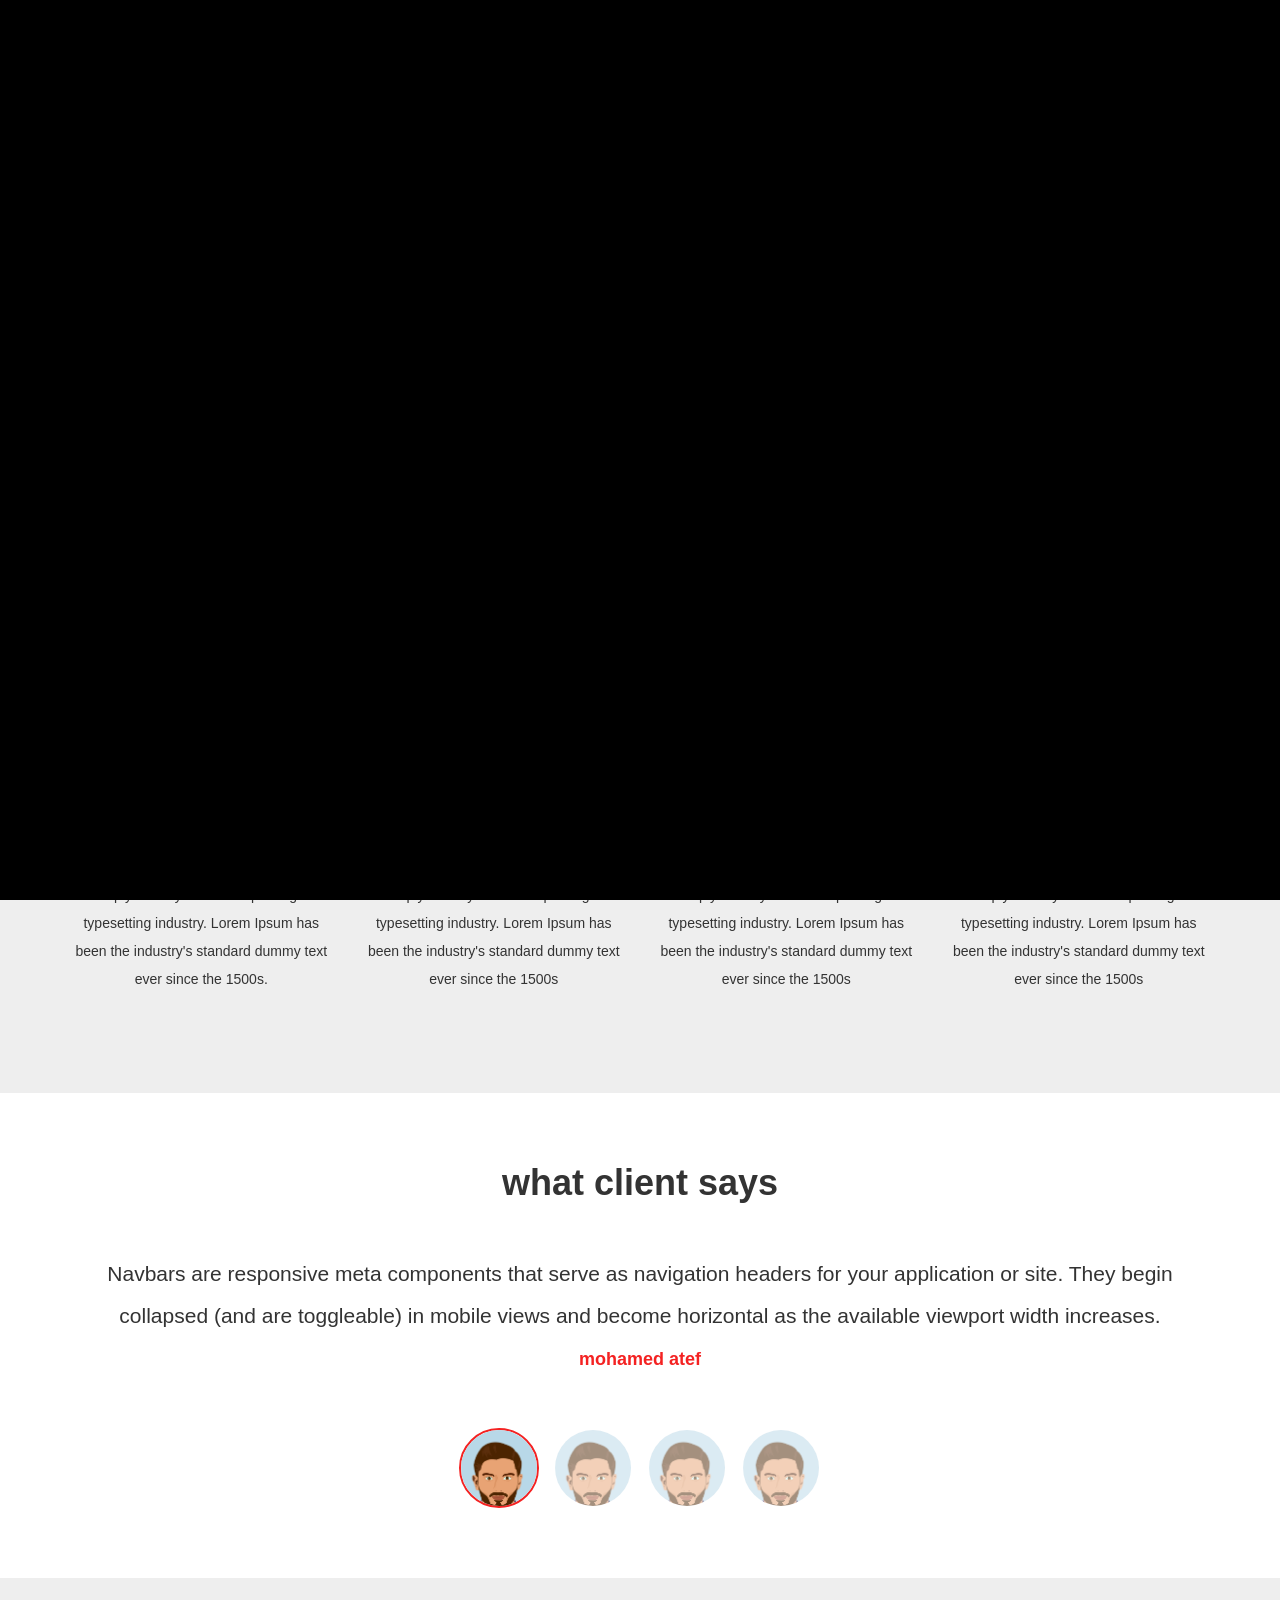
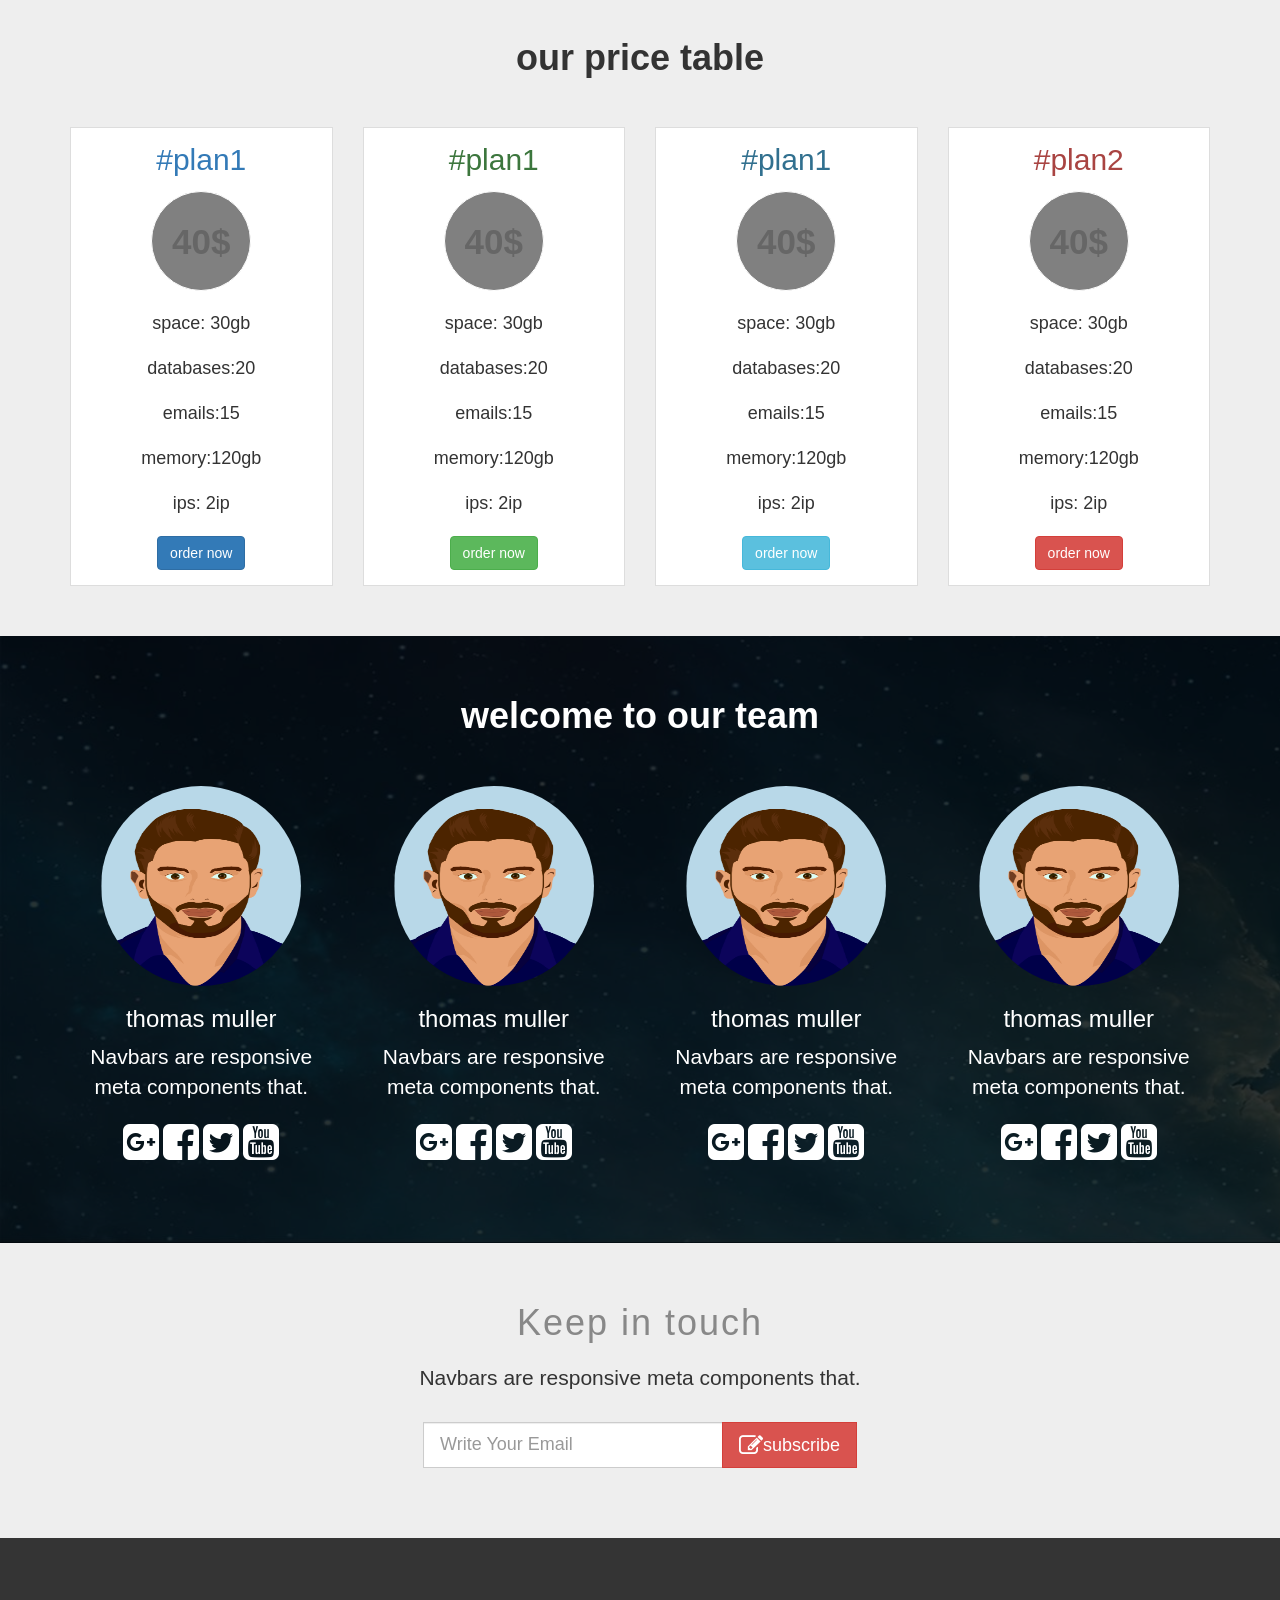
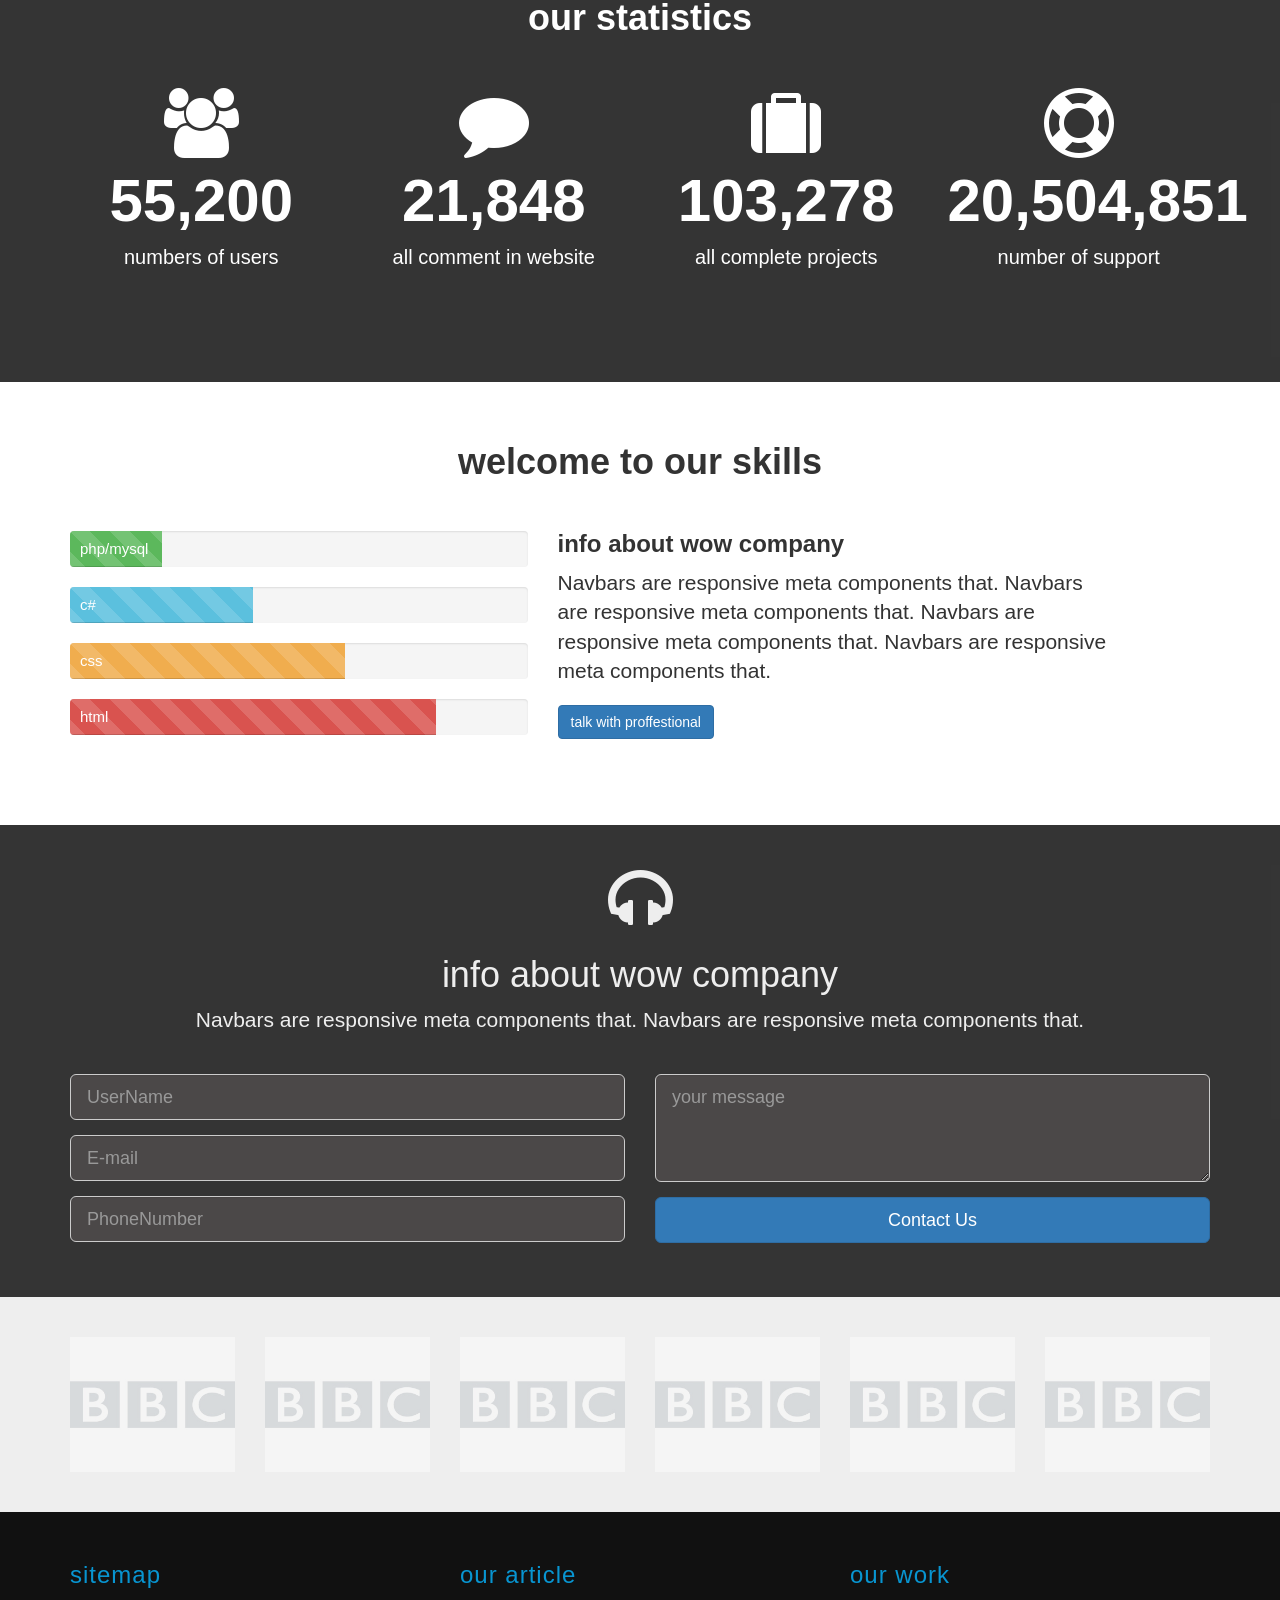
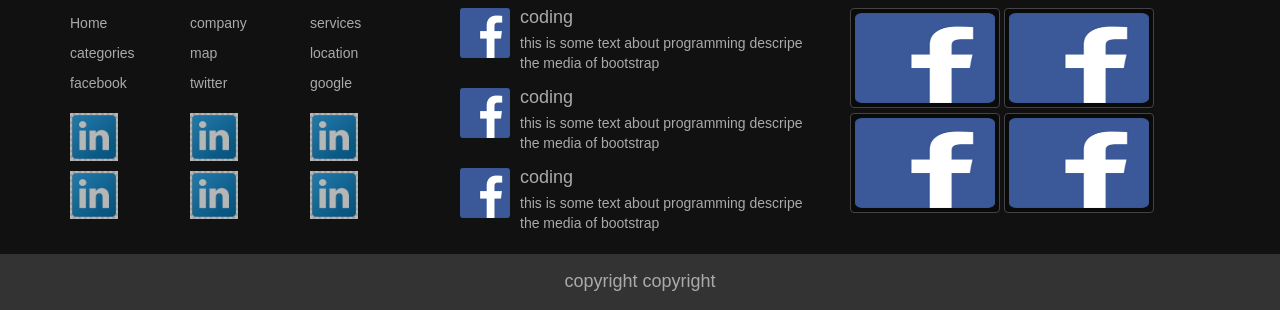
<file: Bootstrap3 Design 1/index.html>
<!doctype html>
<html lang="en">
  <head>
    
    <meta charset="utf-8">
    <meta http-equiv="X-UA-Compatible" content="IE=edge">
    <meta name="viewport" content="width=device-width, initial-scale=1">
    <title>Bootstrap 101 Template</title>
    <link rel="stylesheet" href="https://stackpath.bootstrapcdn.com/bootstrap/3.4.1/css/bootstrap.min.css" integrity="sha384-HSMxcRTRxnN+Bdg0JdbxYKrThecOKuH5zCYotlSAcp1+c8xmyTe9GYg1l9a69psu" crossorigin="anonymous">
    <link rel="stylesheet" href="https://cdnjs.cloudflare.com/ajax/libs/font-awesome/4.7.0/css/font-awesome.min.css">
    <link rel="stylesheet" href="css/style.css">
    <link rel="stylesheet" href="css/media.css">
    <link rel="stylesheet" href="css/colortheme.css">
   
    <link href="css/animate.min.css" rel="stylesheet" >
    <script src="https://oss.maxcdn.com/respond/1.4.2/respond.min.js"></script>
  </head>
  <body>
    <!--start color box-->
     <section class="option-box">
       <div class="color-option">
         <h4>color option</h4>
          <ul class="list-unstyled">
            <li data-value="css/colortheme.css"></li>
            <li data-value="css/pinktheme.css"></li>
            <li data-value="css/purpletheme.css"></li>
            <li data-value="css/greentheme.css"></li>
            <li data-value="css/bluetheme.css"></li>
          </ul>
       </div>
       <li class="fa fa-gear fa-3x gearchecked"></li>
     </section>


    <!--end color box--->
   <!--start navbar-->
    <nav class=" navbar-inverse navbar-fixed-top">
        <div class="container">
          <!-- Brand and toggle get grouped for better mobile display -->
          <div class="navbar-header">
            <button type="button" class="navbar-toggle collapsed" data-toggle="collapse" data-target="#bs-example-navbar-collapse-1" aria-expanded="false">
              <span class="sr-only">Toggle navigation</span>
              <span class="icon-bar"></span>
              <span class="icon-bar"></span>
              <span class="icon-bar"></span>
            </button>
            <a class="navbar-brand hvr-bob" href="#">luxury  <span> Watches</span> </a>
          </div>
          <!-- Collect the nav links, forms, and other content for toggling -->
          <div class="collapse navbar-collapse" id="bs-example-navbar-collapse-1">
            <ul class="nav navbar-nav navbar-right">
              <li class="active"><a href="index.html">Home <span class="sr-only">(current)</span></a></li>
              <li><a href="About.html">About</a></li>
              <li><a href="FAG.html">FAQ</a></li>
              <li class="dropdown">
                <a href="#" class="dropdown-toggle" data-toggle="dropdown" role="button" aria-haspopup="true" aria-expanded="false">Categories <span class="caret"></span></a>
                <ul class="dropdown-menu">
                  <li><a href="#">High</a></li>
                  <li><a href="#">Medium action</a></li>
                  <li><a href="#">Low else here</a></li>
                  <li role="separator" class="divider"></li>
                  <li><a href="#">All</a></li>
                </ul>
              </li>
              <li><a href="#">Location</a></li>
              <li><a href="#">Contact</a></li>
            </ul>
            <!--end navbar-->
          </div><!-- /.navbar-collapse -->
        </div><!-- /.container-fluid -->
      </nav>

              <!--start carousels-->
            
            <div id="myslide" class="carousel slide hidden-xs" data-ride="carousel">
              <!-- Indicators -->
              <ol class="carousel-indicators ">
                <li data-target="#myslide" data-slide-to="0" class="active"></li>
                <li data-target="#myslide" data-slide-to="1"></li>
                <li data-target="#myslide" data-slide-to="2"></li>
                <li data-target="#myslide" data-slide-to="3"></li>
              </ol>
            
              <!-- Wrapper for slides -->
              <div class="carousel-inner" role="listbox">
                <div class="item active">
                  <img src="image/2461297.jpg" alt="img0">
                  <div class="carousel-caption">
                    <h2 class="h1">programming</h2>
                    <p class="lead">Navbars are responsive meta components that serve as navigation headers for your application or site.
                       They begin collapsed (and are toggleable) in mobile views and become horizontal as the available viewport width increases.</p>
                  </div>
                </div>
                <div class="item">
                  <img src="image/2461309.jpg" alt="img1">
                  <div class="carousel-caption">
                    <h2 class="h1">programming</h2>
                    <p class="lead">Navbars are responsive meta components that serve as navigation headers for your application or site.
                       They begin collapsed (and are toggleable) in mobile views and become horizontal as the available viewport width increases.</p>
                  </div>
                </div>
                <div class="item">
                  <img src="image/tree-sunset-hill-wallpaper-1920x600-53173_57.jpg" alt="img2">
                  <div class="carousel-caption">
                    <h2 class="h1">programming</h2>
                    <p class="lead">Navbars are responsive meta components that serve as navigation headers for your application or site.
                       They begin collapsed (and are toggleable) in mobile views and become horizontal as the available viewport width increases.</p>
                  </div>
                </div>
                <div class="item">
                  <img src="image/wp6415208.jpg" alt="img3">
                  <div class="carousel-caption">
                    <h2 class="h1">programming</h2>
                    <p class="lead">Navbars are responsive meta components that serve as navigation headers for your application or site.
                       They begin collapsed (and are toggleable) in mobile views and become horizontal as the available viewport width increases.</p>
                  </div>
                </div>
            
              </div>
            
              <!-- Controls -->
              <a class="left carousel-control" href="#myslide" role="button" data-slide="prev">
                <span class="glyphicon glyphicon-chevron-left" aria-hidden="true"></span>
                <span class="sr-only">Previous</span>
              </a>
              <a class="right carousel-control" href="#myslide" role="button" data-slide="next">
                <span class="glyphicon glyphicon-chevron-right" aria-hidden="true"></span>
                <span class="sr-only">Next</span>
              </a>
            </div>
             <!--end carousels-->
              
             <!--start section about-->

              
             <section class="about text-center wow animate__animated animate__bounceIn"  data-wow-duration="3s"data-wow-offset="300">
               <div class="container">
               <h1>meet our new templete<span> mohamed atef </span> </h1>
               <p class="lead">Navbars are responsive meta components that serve as navigation headers for your application or site.
                They begin collapsed </p>
              </div>
             </section>
             <!--end section about-->

             <!--start section features-->
               
             <section class="features text-center">
               <div class="container">

                <h2 class="h1">features</h2>

                <div class="row">

                  <div class="col-lg-3 col-md-6 ">
                  <div class="feat wow animate__animated animate__bounceInLeft" data-wow-duration="1s"data-wow-offset="200">
                    <span class="glyphicon glyphicon-search" aria-hidden="true"></span>
                    <h4>our website</h4>
                    <p>is simply dummy text of the printing and typesetting industry.
                       Lorem Ipsum has been the industry's standard dummy text ever since the 1500s.
                        </p>
                  </div>
                  </div>


                  <div class="col-lg-3 col-md-6">
                    <div class="feat wow animate__animated animate__bounceInUp" data-wow-duration="1s"data-wow-offset="200">
                      <span class="glyphicon glyphicon-search" aria-hidden="true"></span>
                      <h4>our website</h4>
                      <p>is simply dummy text of the printing and typesetting industry.
                        Lorem Ipsum has been the industry's standard dummy text ever since the 1500s
                         </p>
                    </div>
                    </div>



                    <div class="col-lg-3 col-md-6">
                      <div class="feat wow animate__animated animate__bounceInRight" data-wow-duration="1s"data-wow-offset="200">
                        <span class="glyphicon glyphicon-search" aria-hidden="true"></span>
                        <h4>our website</h4>
                        <p>is simply dummy text of the printing and typesetting industry.
                          Lorem Ipsum has been the industry's standard dummy text ever since the 1500s
                           </p>
                      </div>
                      </div>
                      <div class="col-lg-3 col-md-6">
                        <div class="feat wow animate__animated animate__bounceInDown" data-wow-duration="1s"data-wow-offset="200">
                          <span class="glyphicon glyphicon-search" aria-hidden="true"></span>
                          <h4>our website</h4>
                          <p>is simply dummy text of the printing and typesetting industry.
                            Lorem Ipsum has been the industry's standard dummy text ever since the 1500s
                             </p>
                        </div>
                        </div>
                        
                </div>
              </div>
             </section>
              <!--end section features-->


              <!--start section ter-->
              <section class="testimonails text-center wow animate__animated animate__flipInY" data-wow-duration="2s"data-wow-offset="400">
                <div class="container">
              <h2 class="h1">what client says</h2>
               
              <!--start carousels-->
            
            <div id="myslide_testimonails" class="carousel slide" data-ride="carousel">
              
            
              <!-- Wrapper for slides -->
              <div class="carousel-inner" role="listbox">

                <div class="item active">
                  <p class="lead">  Navbars are responsive meta components that serve as navigation headers for your application or site.
                    They begin collapsed (and are toggleable) in mobile views and become horizontal as the available viewport width increases.</p>
                  <span>mohamed atef</span>
                  </div>

                <div class="item">
                  <p class="lead">  Navbars are responsive meta components that serve as navigation headers for your application or site.
                    They begin collapsed (and are toggleable) in mobile views and become horizontal as the available viewport width increases.</p>
                    <span>mohamed atef</span>
                  </div>

                <div class="item">
                  <p class="lead">  Navbars are responsive meta components that serve as navigation headers for your application or site.
                    They begin collapsed (and are toggleable) in mobile views and become horizontal as the available viewport width increases.</p>
                    <span>mohamed atef</span>
                  </div>

                <div class="item">
                  <p class="lead">  Navbars are responsive meta components that serve as navigation headers for your application or site.
                    They begin collapsed (and are toggleable) in mobile views and become horizontal as the available viewport width increases.</p>
                    <span>mohamed atef</span>
                  </div>
            
              </div>

              <!-- Indicators -->
              <ol class="carousel-indicators">
                <li data-target="#myslide_testimonails" data-slide-to="0" class="active">
                  <img  src="image/av.png" alt="img1">
                </li>
                <li data-target="#myslide_testimonails" data-slide-to="1">
                  <img  src="image/av.png" alt="img1">
                </li>
                <li data-target="#myslide_testimonails" data-slide-to="2">
                  <img  src="image/av.png" alt="img1">
                </li>
                <li data-target="#myslide_testimonails" data-slide-to="3">
                  <img  src="image/av.png" alt="img1">
                </li>
              </ol>
            
            </div>
             <!--end carousels-->
                   
            </div>
              </section>

              <!--end section ter-->

                  <!--start section price_table-->
              <section class="price_table text-center">
              <div class="container">
              <h2 class="h1">our price table</h2>

              <div class="row">
                <div class="col-md-3 col-sm-6 col-xs12">
                  <div class="price_box  wow animate__animated animate__fadeInDown" data-wow-duration="2s"data-wow-offset="400">
                    <h2 class="text-primary">#plan1</h2>
                    <p class="center-block">40$</p>
                    <ul class="list-unstyled">
                   <li>space: 30gb</li>
                   <li>databases:20 </li>
                   <li>emails:15</li>
                   <li>memory:120gb</li>
                   <li>ips: 2ip</li>
                    </ul>
                    <a href="#" class="btn btn-primary">order now</a>
                  </div>
                </div>

                <div class="col-md-3 col-sm-6 col-xs12">
                  <div class="price_box  wow animate__animated animate__fadeInUp" data-wow-duration="2s"data-wow-offset="400">
                    <h2 class="text-success">#plan1</h2>
                    <p class="center-block">40$</p>
                    <ul class="list-unstyled">
                   <li>space: 30gb</li>
                   <li>databases:20 </li>
                   <li>emails:15</li>
                   <li>memory:120gb</li>
                   <li>ips: 2ip</li>
                    </ul>
                    <a href="#" class="btn btn-success">order now</a>
                  </div>
                </div>

                <div class="col-md-3 col-sm-6 col-xs12">
                  <div class="price_box  wow animate__animated animate__fadeInDown" data-wow-duration="1s"data-wow-offset="400">
                    <h2 class="text-info">#plan1</h2>
                    <p class="center-block">40$</p>
                    <ul class="list-unstyled">
                   <li>space: 30gb</li>
                   <li>databases:20 </li>
                   <li>emails:15</li>
                   <li>memory:120gb</li>
                   <li>ips: 2ip</li>
                    </ul>
                    <a href="#" class="btn btn-info">order now</a>
                  </div>
                </div>

                <div class="col-md-3 col-sm-6 col-xs12">
                  <div class="price_box  wow animate__animated animate__fadeInUp" data-wow-duration="1s"data-wow-offset="400">
                    <h2 class="text-danger">#plan2</h2>
                    <p class="center-block">40$</p>
                    <ul class="list-unstyled">
                   <li>space: 30gb</li>
                   <li>databases:20 </li>
                   <li>emails:15</li>
                   <li>memory:120gb</li>
                   <li>ips: 2ip</li>
                    </ul>
                    <a href="#" class="btn btn-danger">order now</a>
                  </div>
                </div>


              </div>
              </div>
              </section>
              <!--end section price_table-->
           
          <!--start section our team-->

          <section class="our_team text-center">
          <div class="team">
            <div class="container">
          <h2 class="h1">welcome to our team</h2>
          <div class="row">

          <div class="col-lg-3 col-sm-6">
            <div class="person wow animate__animated animate__pulse"  data-wow-duration="1s"data-wow-offset="400">
              <img class="img-circle" src="image/av.png">
              <h3>thomas muller</h3>
              <p class="lead">  Navbars are responsive meta components that. </p>
              <li class="fa fa-google-plus-square fa-3x"></li>
              <li class="fa fa-facebook-square fa-3x"></li>
              <li class="fa fa-twitter-square fa-3x"></li>
              <li class="fa fa-youtube-square fa-3x"></li>

            </div>
          </div>

          <div class="col-lg-3 col-sm-6">
            <div class="person wow animate__animated animate__pulse"  data-wow-duration="1s"data-wow-offset="400">
              <img class="img-circle" src="image/av.png">
              <h3>thomas muller</h3>
              <p class="lead">  Navbars are responsive meta components that. </p>
              <li class="fa fa-google-plus-square fa-3x"></li>
              <li class="fa fa-facebook-square fa-3x"></li>
              <li class="fa fa-twitter-square fa-3x"></li>
              <li class="fa fa-youtube-square fa-3x"></li>
              
            </div>
          </div>

          <div class="col-lg-3 col-sm-6">
            <div class="person wow animate__animated animate__pulse"  data-wow-duration="1s"data-wow-offset="400">
              <img class="img-circle" src="image/av.png">
              <h3>thomas muller</h3>
              <p class="lead">  Navbars are responsive meta components that. </p>
              <li class="fa fa-google-plus-square fa-3x"></li>
              <li class="fa fa-facebook-square fa-3x"></li>
              <li class="fa fa-twitter-square fa-3x"></li>
              <li class="fa fa-youtube-square fa-3x"></li>
            </div>
          </div>

          <div class="col-lg-3 col-sm-6">
            <div class="person wow animate__animated animate__pulse"  data-wow-duration="1s"data-wow-offset="400">
              <img class="img-circle" src="image/av.png">
              <h3>thomas muller</h3>
              <p class="lead">  Navbars are responsive meta components that. </p>
              <li class="fa fa-google-plus-square fa-3x"></li>
              <li class="fa fa-facebook-square fa-3x"></li>
              <li class="fa fa-twitter-square fa-3x"></li>
              <li class="fa fa-youtube-square fa-3x"></li>
            </div>
          </div>

          </div>
        </div>
          </div>
          </section>

          <!--end section our team-->


          <!--start section subscribe-->
            <section class="subscribe text-center">
            <div class="container  wow animate__animated animate__fadeInUp"  data-wow-duration="2s"data-wow-offset="400">
             <h2 class="h1">Keep in touch</h2>
             <p class="lead">  Navbars are responsive meta components that. </p>
             <form class="form-inline">
              <input class="form-control input-lg" type="text" placeholder="Write Your Email">
              <button class="btn btn-danger btn-lg"><li class="fa fa-edit fa-lg"></li>subscribe</button>

             </form>
            </div>
            </section>
          <!--end section subscribe--->


           <!--start section stats--->
            <section class="stats text-center">
              <div class="data">
             <div class="container">
              <h2 class="h1">our statistics</h2>
              <div class="row">

                 <div class="col-lg-3">
                 <div class="statse">
                   <li class="fa fa-users fa-5x"></li>
                   <p>55,200</p>
                   <span>numbers of users</span>
                 </div>
                </div>

                <div class="col-lg-3">
                  <div class="statse">
                    <li class="fa fa-comment fa-5x"></li>
                    <p>21,848</p>
                    <span>all comment in website</span>
                  </div>
                 </div>

                 
                 <div class="col-lg-3">
                  <div class="statse">
                    <li class="fa fa-suitcase fa-5x"></li>
                    <p>103,278</p>
                    <span>all complete projects</span>
                  </div>
                 </div>

                 
                 <div class="col-lg-3">
                  <div class="statse">
                    <li class="fa fa-support fa-5x"></li>
                    <p>20,504,851</p>
                    <span> number of support</span>
                  </div>
                 </div>

              </div>
             </div>
            </div>
            </section>

            <!--end section stats--->



            <!--start section skills--->
             <section class="our_skills">
               <div class="container">
                <h2 class="text-center h1">welcome to our skills</h2>
                <div class="row">

                   <!--start section progress skills--->
                   <div class="col-lg-5">
                       <div class="progressskills">
                         <div class="progress">
                            <div class="progress-bar progress-bar-success progress-bar-striped active" role='progress-bar' aria-valuenow='80' aria-valuemin='100'
                            aria-value-max='100' style='width:20%'>
                          php/mysql
                          </div> 
                         </div>

                         <div class="progress">
                          <div class="progress-bar progress-bar-info  progress-bar-striped active" role='progress-bar' aria-valuenow='80' aria-valuemin='100'
                          aria-value-max='100' style='width:40%'>
                        c#
                        </div> 
                       </div>

                       <div class="progress">
                        <div class="progress-bar progress-bar-warning  progress-bar-striped active" role='progress-bar' aria-valuenow='80' aria-valuemin='100'
                        aria-value-max='100' style='width:60%'>
                      css
                      </div> 
                     </div>

                     <div class="progress">
                      <div class="progress-bar progress-bar-danger progress-bar-striped active" role='progress-bar' aria-valuenow='80' aria-valuemin='100'
                      aria-value-max='100' style='width:80%'>
                    html
                    </div> 
                   </div>
                       </div>
                   </div>

                   <!--end section  progress skills--->


                    <!--start section  infoskills--->
                    <div class="col-lg-6 " >
                      <div class="infoskills">
                          <h3>info about wow company</h3>
                          <p class="lead">  Navbars are responsive meta components that.
                            Navbars are responsive meta components that.
                            Navbars are responsive meta components that.
                            Navbars are responsive meta components that. </p>
                           <button type="button" class="btn btn-primary">talk with proffestional</button>
                      </div>
                  </div>

                  <!--end section  infoskills--->
                </div>
               </div>
             </section>


            <!--end section skills--->




             <!--start section contact-us--->
              <section class="contact-us text-center">
                <div class="field">
              <div class="container">
                <div class="row">
                <li class="fa fa-headphones fa-5x"></li>
                <h2 class="h1">info about wow company</h2>
                <p class="lead">  Navbars are responsive meta components that.
                  Navbars are responsive meta components that. </p>
                    <form class="form">
                      <div class="col-md-6  wow animate__animated animate__bounceInLeft" data-wow-duration="2s"data-wow-offset="100">
                      <div class="form-group">
                        <input type="text" class="form-control input-lg" placeholder="UserName">
                      </div>

                      <div class="form-group">
                      <input type="text" class="form-control input-lg" placeholder="E-mail">
                      </div>

                      <div class="form-group">
                      <input type="text" class="form-control input-lg" placeholder="PhoneNumber">
                      </div>
                    </div>
                    <div class="col-md-6  wow animate__animated animate__bounceInRight" data-wow-duration="2s"data-wow-offset="100">
                          <div class="form-group">
                            <textarea class="form-control input-lg" placeholder="your message"></textarea>
                            </div>
                            <button type="button" class="btn btn-primary btn-lg btn-block">Contact Us</button>
                      </div>

                     

                    </form>
                  </div>
                </div>
              </div>
              </section>

              <!--end section contact-us--->

               <!--start section client--->
               <section class="our-client">
                  <div class="container">
                    <div class="row">
                       <ul class="list-unstyled">
                         <li class="col-md-2 col-xs-4">
                           <img class="img-responsive center-block wow animate__animated animate__bounceIn" src="image/logo.jpg"
                           data-wow-duration="2s" data-wow-offset="50" data-wow-delay="0.5s">
                         </li>
                         <li class="col-md-2 col-xs-4">
                          <img class="img-responsive center-block wow animate__animated animate__bounceIn" src="image/logo.jpg"
                          data-wow-duration="2s" data-wow-offset="50" data-wow-delay="1s">
                         </li>
                         <li class="col-md-2 col-xs-4">
                          <img class="img-responsive center-block wow animate__animated animate__bounceIn" src="image/logo.jpg"
                          data-wow-duration="2s" data-wow-offset="50" data-wow-delay="1.5s">
                         </li>
                         <li class="col-md-2 col-xs-4">
                          <img class="img-responsive center-block wow animate__animated animate__bounceIn" src="image/logo.jpg"
                          data-wow-duration="2s" data-wow-offset="50" data-wow-delay="2s">
                         </li>
                         <li class="col-md-2 col-xs-4">
                          <img class="img-responsive center-block wow animate__animated animate__bounceIn" src="image/logo.jpg"
                          data-wow-duration="2s" data-wow-offset="50" data-wow-delay="2.5s">
                         </li>
                         <li class="col-md-2 col-xs-4">
                          <img class="img-responsive center-block wow animate__animated animate__bounceIn" src="image/logo.jpg"
                          data-wow-duration="2s" data-wow-offset="50" data-wow-delay="3s">
                         </li>
                       </ul>
                    </div>
                  </div>
               </section>
               
                <!--end section client--->
       
           <!--start section footer--->
           <section class="footer">
             <div class="container">
               <div class="row">
                <div class="col-lg-4 col-md-6">
                    <h3>sitemap</h3>
                    <ul class="list-unstyled three">
                    <li>Home</li>
                    <li>company</li>
                    <li>services</li>
                    <li>categories</li>
                    <li>map</li>
                    <li>location</li>
                    <li>facebook</li>
                    <li>twitter</li>
                    <li>google</li>
                    </ul>

                    <ul class="list-unstyled socail">
                      <li><img class="img-responsive"src="image/linl.jpg"></li>
                      <li><img class="img-responsive"src="image/linl.jpg"></li>                
                      <li><img class="img-responsive"src="image/linl.jpg"></li>               
                      <li><img class="img-responsive"src="image/linl.jpg"></li>
                      <li><img class="img-responsive"src="image/linl.jpg"></li>
                      <li><img class="img-responsive"src="image/linl.jpg"></li>             
                    </ul>
                </div>

                <div class="col-lg-4 col-md-6">
                    <h3>our article</h3>

                    <div class="media">
                        <a class="pull-left" href="#">
                          <img class="media-object" src="image/fa.png" style="width:50px; height: 50px" alt="facebook">
                        </a>
                      <div class="media-body">
                        <h4 class="media-heading">coding</h4>
                      this is some text about programming descripe the media of bootstrap
                      </div>
                    </div>

                  <div class="media">
                        <a class="pull-left" href="#">
                          <img class="media-object" src="image/fa.png" style="width:50px; height: 50px" alt="facebook">
                        </a>
                      <div class="media-body">
                        <h4 class="media-heading">coding</h4>
                      this is some text about programming descripe the media of bootstrap
                      </div>
                    </div>

                    <div class="media">
                      <a class="pull-left" href="#">
                        <img class="media-object" src="image/fa.png" style="width:50px; height: 50px" alt="facebook">
                      </a>
                    <div class="media-body">
                      <h4 class="media-heading">coding</h4>
                    this is some text about programming descripe the media of bootstrap
                    </div>
                  </div>
                </div>
               

                <div class="col-lg-4">
                 <h3>our work</h3>
                 <img class="img-thumbnail" src="image/fa.png" style="width:150px; height: 100px" alt="facebook">
                 <img class="img-thumbnail" src="image/fa.png" style="width:150px; height: 100px" alt="facebook">
                 <img class="img-thumbnail" src="image/fa.png" style="width:150px; height: 100px" alt="facebook">
                 <img class="img-thumbnail" src="image/fa.png" style="width:150px; height: 100px" alt="facebook">
                </div>
               </div>
             </div>
             <div class="copyright text-center">
              copyright copyright
            </div>
           </section>
             <!--end section footer--->
             <!--Start section loading--->
             <section class="loading-overlay">
              <div class="sk-circle">
                <div class="sk-circle1 sk-child"></div>
                <div class="sk-circle2 sk-child"></div>
                <div class="sk-circle3 sk-child"></div>
                <div class="sk-circle4 sk-child"></div>
                <div class="sk-circle5 sk-child"></div>
                <div class="sk-circle6 sk-child"></div>
                <div class="sk-circle7 sk-child"></div>
                <div class="sk-circle8 sk-child"></div>
                <div class="sk-circle9 sk-child"></div>
                <div class="sk-circle10 sk-child"></div>
                <div class="sk-circle11 sk-child"></div>
                <div class="sk-circle12 sk-child"></div>
              </div>
             </section>

               <!--End section loading--->

                <!--Start scroll top-->
                 <div id="scroll-top">
                   <li class="fa fa-chevron-up fa-3x"></li>
                 </div>
                <!--End scroll top-->

             


    <script src="https://code.jquery.com/jquery-1.12.4.min.js" integrity="sha384-nvAa0+6Qg9clwYCGGPpDQLVpLNn0fRaROjHqs13t4Ggj3Ez50XnGQqc/r8MhnRDZ" crossorigin="anonymous"></script>
    <script src="https://stackpath.bootstrapcdn.com/bootstrap/3.4.1/js/bootstrap.min.js" integrity="sha384-aJ21OjlMXNL5UyIl/XNwTMqvzeRMZH2w8c5cRVpzpU8Y5bApTppSuUkhZXN0VxHd" crossorigin="anonymous"></script>
    <script src="js/plugns.js"></script>
    <script src="js/wow.min.js"></script>
    <script>new WOW().init();</script>
    <script src="js/jquery.nicescroll.min.js"></script>
   
  </body>
</html>
</file>
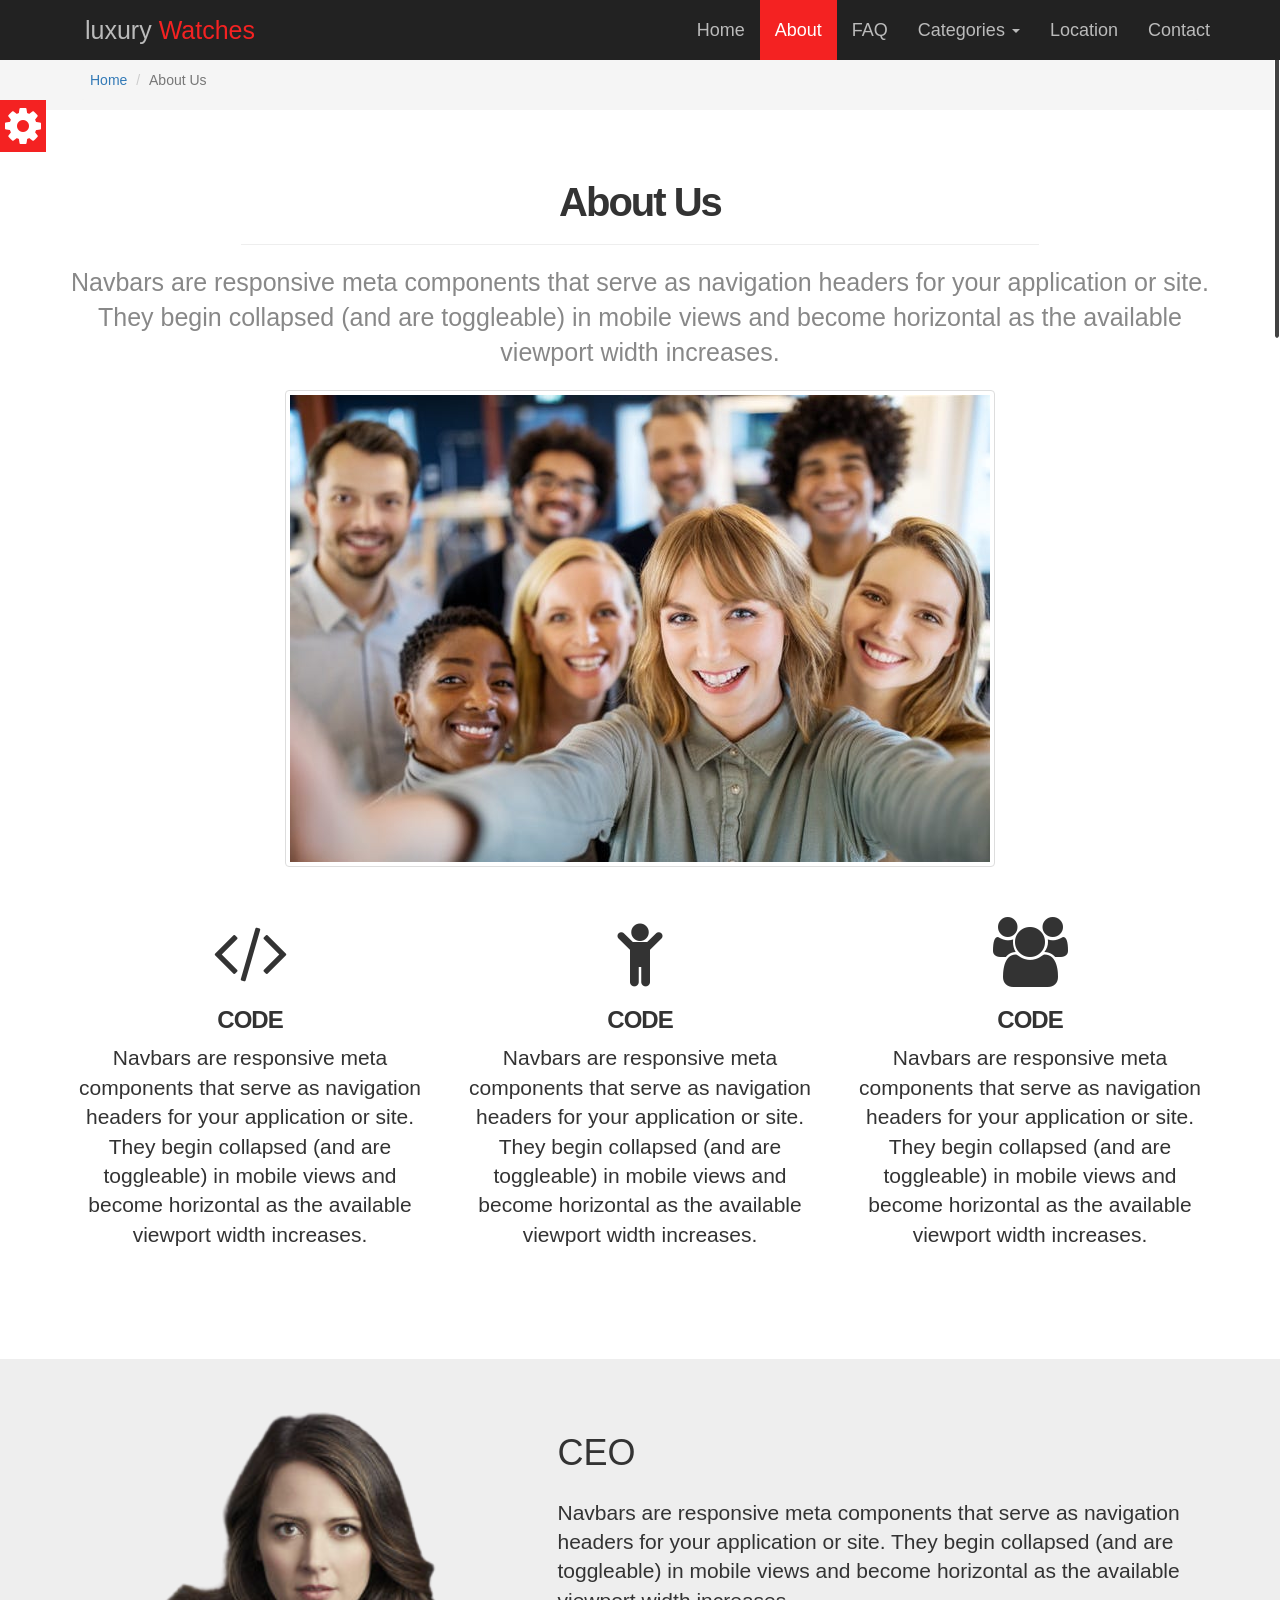
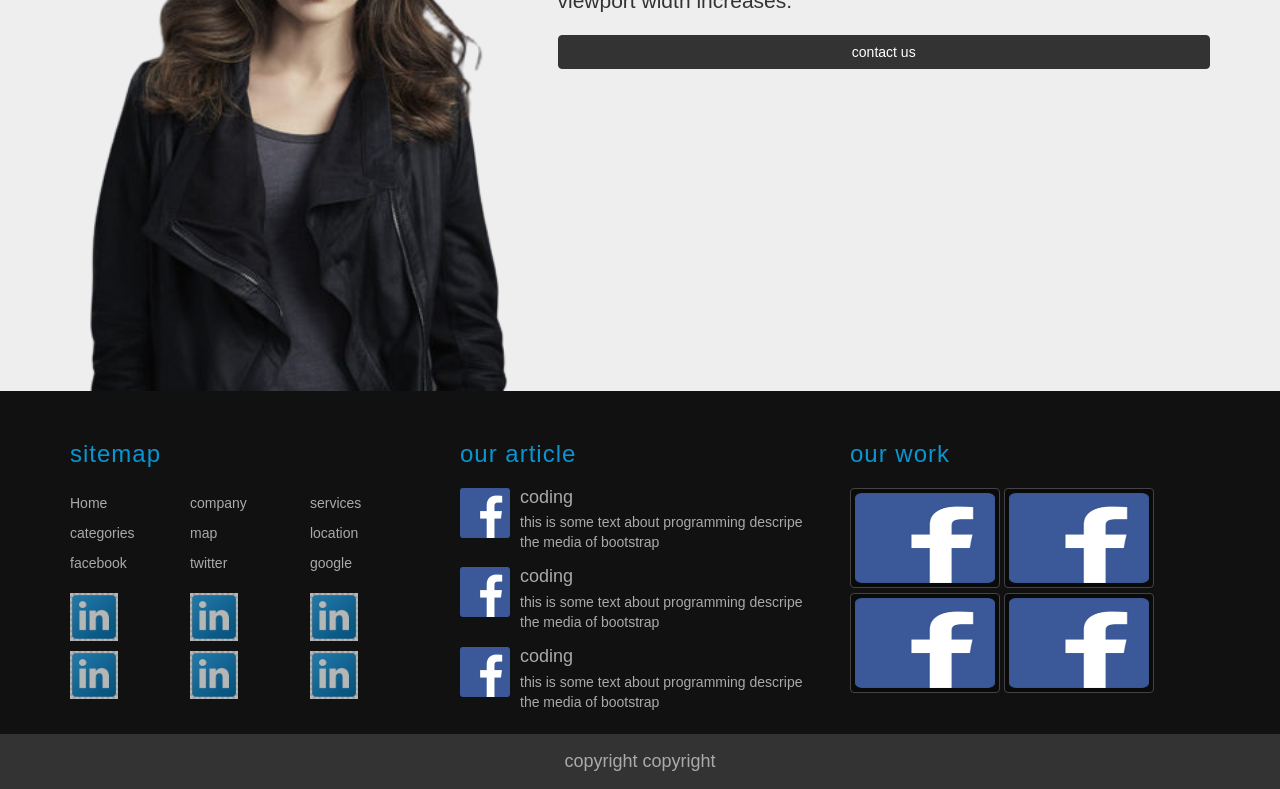
<file: Bootstrap3 Design 1/About.html>
<!doctype html>
<html lang="en">
  <head>
    
    <meta charset="utf-8">
    <meta http-equiv="X-UA-Compatible" content="IE=edge">
    <meta name="viewport" content="width=device-width, initial-scale=1">
    <title>Bootstrap 101 Template</title>
    <link rel="stylesheet" href="https://stackpath.bootstrapcdn.com/bootstrap/3.4.1/css/bootstrap.min.css" integrity="sha384-HSMxcRTRxnN+Bdg0JdbxYKrThecOKuH5zCYotlSAcp1+c8xmyTe9GYg1l9a69psu" crossorigin="anonymous">
    <link rel="stylesheet" href="https://cdnjs.cloudflare.com/ajax/libs/font-awesome/4.7.0/css/font-awesome.min.css">
    <link rel="stylesheet" href="css/style.css">
    <link rel="stylesheet" href="css/media.css">
    <link rel="stylesheet" href="css/colortheme.css">
    <link rel="stylesheet" href="css/pages.css">
    <link href="css/animate.min.css" rel="stylesheet" >
    <script src="https://oss.maxcdn.com/respond/1.4.2/respond.min.js"></script>
  </head>
  <body>
    <!--start color box-->
     <section class="option-box">
       <div class="color-option">
         <h4>color option</h4>
          <ul class="list-unstyled">
            <li data-value="css/colortheme.css"></li>
            <li data-value="css/pinktheme.css"></li>
            <li data-value="css/purpletheme.css"></li>
            <li data-value="css/greentheme.css"></li>
            <li data-value="css/bluetheme.css"></li>
          </ul>
       </div>
       <li class="fa fa-gear fa-3x gearchecked"></li>
     </section>


    <!--end color box--->
   <!--start navbar-->
    <nav class=" navbar-inverse navbar-fixed-top">
        <div class="container">
          <!-- Brand and toggle get grouped for better mobile display -->
          <div class="navbar-header">
            <button type="button" class="navbar-toggle collapsed" data-toggle="collapse" data-target="#bs-example-navbar-collapse-1" aria-expanded="false">
              <span class="sr-only">Toggle navigation</span>
              <span class="icon-bar"></span>
              <span class="icon-bar"></span>
              <span class="icon-bar"></span>
            </button>
            <a class="navbar-brand hvr-bob" href="#">luxury  <span> Watches</span> </a>
          </div>
          <!-- Collect the nav links, forms, and other content for toggling -->
          <div class="collapse navbar-collapse" id="bs-example-navbar-collapse-1">
            <ul class="nav navbar-nav navbar-right">
              <li><a href="index.html">Home <span class="sr-only">(current)</span></a></li>
              <li class="active"><a href="About.html">About</a></li>
              <li><a href="FAG.html">FAQ</a></li>
              <li class="dropdown">
                <a href="#" class="dropdown-toggle" data-toggle="dropdown" role="button" aria-haspopup="true" aria-expanded="false">Categories <span class="caret"></span></a>
                <ul class="dropdown-menu">
                  <li><a href="#">High</a></li>
                  <li><a href="#">Medium action</a></li>
                  <li><a href="#">Low else here</a></li>
                  <li role="separator" class="divider"></li>
                  <li><a href="#">All</a></li>
                </ul>
              </li>
              <li><a href="#">Location</a></li>
              <li><a href="#">Contact</a></li>
            </ul>
            <!--end navbar-->
          </div>
        </div>
      </nav>


        <!--Start Breadcrumbs-->
        <div class="breadcrumb-holder">
            <div class="container">
                <ol class="breadcrumb">
                  <li><a href="index.html">Home</a></li>
                  <li class="active">About Us</li>
                </ol>
            </div>
        </div>   
        <!--End  Breadcrumbs-->
         
      <!--start section about--->
      <section class="about text-center">
        <div class="container">
          <h1>About Us</h1>
          <hr>
          <p class="lead">Navbars are responsive meta components that serve as
             navigation headers for your application or site.
            They begin collapsed (and are toggleable) in mobile views and become horizontal 
            as the available viewport width increases.</p>
          <img class="img-thumbnail" src="image/ww.jpg" alt="image">
        </div>
      </section>

      <!--End section about--->
      

       <!--start section about-features--->
          <section class="about-features text-center">
            <div class="container">
              <div class="row">
                <div class="col-sm-4">
                  <i class="fa fa-code fa-5x"></i>
                  <h3>CODE</h3>
                  <p class="lead">Navbars are responsive meta components that serve as
                    navigation headers for your application or site.
                   They begin collapsed (and are toggleable) in mobile views and become horizontal 
                   as the available viewport width increases.</p>
                </div>

                <div class="col-sm-4">
                  <i class="fa fa-child fa-5x"></i>
                  <h3>CODE</h3>
                  <p class="lead">Navbars are responsive meta components that serve as
                    navigation headers for your application or site.
                   They begin collapsed (and are toggleable) in mobile views and become horizontal 
                   as the available viewport width increases.</p>
                </div>


                <div class="col-sm-4">
                  <i class="fa fa-group fa-5x"></i>
                  <h3>CODE</h3>
                  <p class="lead">Navbars are responsive meta components that serve as
                    navigation headers for your application or site.
                   They begin collapsed (and are toggleable) in mobile views and become horizontal 
                   as the available viewport width increases.</p>
                </div>
              </div>
            </div>
          </section>
        <!--End section about-features--->
           

        <!--Start section about-ceo--->
        <section class="about-ceo">
          <div class="container">
            <div class="row">
              <div class="col-sm-5">
                <img class="img-responsive" src="image/person-removebg-preview.png" alt="ceo">
              </div>
              <div class="col-sm-7">
                <h3 class="h1">CEO</h3>
                <p class="lead">Navbars are responsive meta components that serve as
                  navigation headers for your application or site.
                 They begin collapsed (and are toggleable) in mobile views and become horizontal 
                 as the available viewport width increases.</p>
                 <a class="btn btn-primary">contact us</a>
              </div>
            </div>
          </div>
        </section>
        <!--End section about-ceo--->

           <!--start section footer--->
           <section class="footer">
             <div class="container">
               <div class="row">
                <div class="col-lg-4 col-md-6">
                    <h3>sitemap</h3>
                    <ul class="list-unstyled three">
                    <li>Home</li>
                    <li>company</li>
                    <li>services</li>
                    <li>categories</li>
                    <li>map</li>
                    <li>location</li>
                    <li>facebook</li>
                    <li>twitter</li>
                    <li>google</li>
                    </ul>

                    <ul class="list-unstyled socail">
                      <li><img class="img-responsive"src="image/linl.jpg"></li>
                      <li><img class="img-responsive"src="image/linl.jpg"></li>                
                      <li><img class="img-responsive"src="image/linl.jpg"></li>               
                      <li><img class="img-responsive"src="image/linl.jpg"></li>
                      <li><img class="img-responsive"src="image/linl.jpg"></li>
                      <li><img class="img-responsive"src="image/linl.jpg"></li>             
                    </ul>
                </div>

                <div class="col-lg-4 col-md-6">
                    <h3>our article</h3>

                    <div class="media">
                        <a class="pull-left" href="#">
                          <img class="media-object" src="image/fa.png" style="width:50px; height: 50px" alt="facebook">
                        </a>
                      <div class="media-body">
                        <h4 class="media-heading">coding</h4>
                      this is some text about programming descripe the media of bootstrap
                      </div>
                    </div>

                  <div class="media">
                        <a class="pull-left" href="#">
                          <img class="media-object" src="image/fa.png" style="width:50px; height: 50px" alt="facebook">
                        </a>
                      <div class="media-body">
                        <h4 class="media-heading">coding</h4>
                      this is some text about programming descripe the media of bootstrap
                      </div>
                    </div>

                    <div class="media">
                      <a class="pull-left" href="#">
                        <img class="media-object" src="image/fa.png" style="width:50px; height: 50px" alt="facebook">
                      </a>
                    <div class="media-body">
                      <h4 class="media-heading">coding</h4>
                    this is some text about programming descripe the media of bootstrap
                    </div>
                  </div>
                </div>
               

                <div class="col-lg-4">
                 <h3>our work</h3>
                 <img class="img-thumbnail" src="image/fa.png" style="width:150px; height: 100px" alt="facebook">
                 <img class="img-thumbnail" src="image/fa.png" style="width:150px; height: 100px" alt="facebook">
                 <img class="img-thumbnail" src="image/fa.png" style="width:150px; height: 100px" alt="facebook">
                 <img class="img-thumbnail" src="image/fa.png" style="width:150px; height: 100px" alt="facebook">
                </div>
               </div>
             </div>
             <div class="copyright text-center">
              copyright copyright
            </div>
           </section>
             <!--end section footer--->

             


    <script src="https://code.jquery.com/jquery-1.12.4.min.js" integrity="sha384-nvAa0+6Qg9clwYCGGPpDQLVpLNn0fRaROjHqs13t4Ggj3Ez50XnGQqc/r8MhnRDZ" crossorigin="anonymous"></script>
    <script src="https://stackpath.bootstrapcdn.com/bootstrap/3.4.1/js/bootstrap.min.js" integrity="sha384-aJ21OjlMXNL5UyIl/XNwTMqvzeRMZH2w8c5cRVpzpU8Y5bApTppSuUkhZXN0VxHd" crossorigin="anonymous"></script>
    <script src="js/plugns.js"></script>
    <script src="js/wow.min.js"></script>
    <script>new WOW().init();</script>
    <script src="js/jquery.nicescroll.min.js"></script>
   
  </body>
</html>
</file>
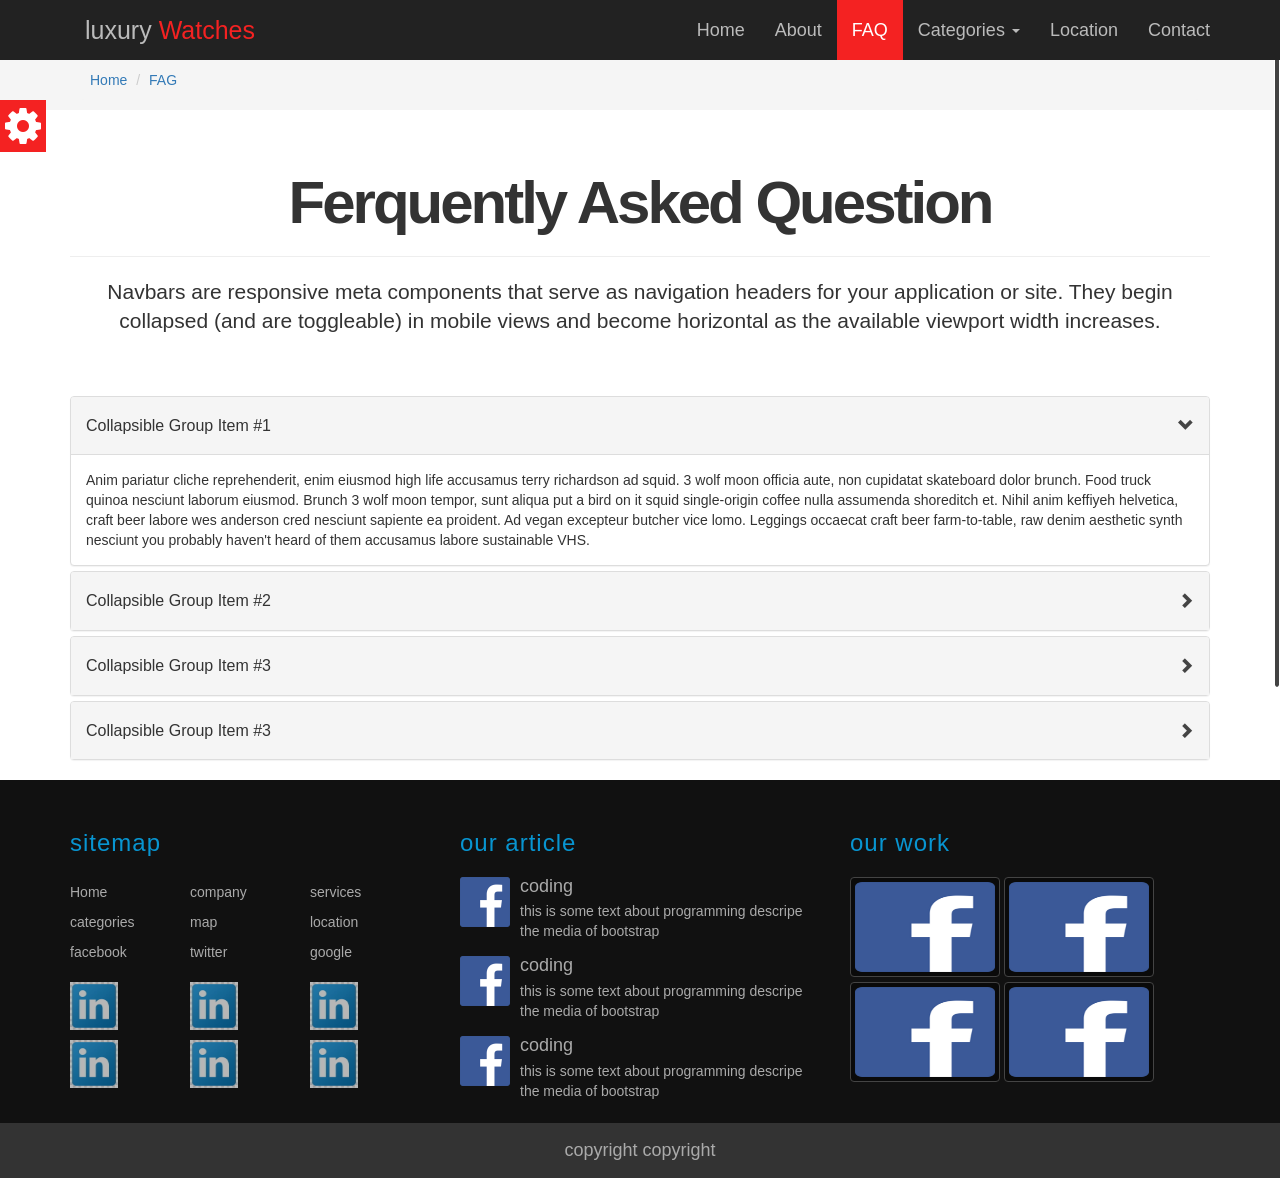
<file: Bootstrap3 Design 1/FAG.html>
<!doctype html>
<html lang="en">
  <head>
    
    <meta charset="utf-8">
    <meta http-equiv="X-UA-Compatible" content="IE=edge">
    <meta name="viewport" content="width=device-width, initial-scale=1">
    <title>Bootstrap 101 Template</title>
    <link rel="stylesheet" href="https://stackpath.bootstrapcdn.com/bootstrap/3.4.1/css/bootstrap.min.css" integrity="sha384-HSMxcRTRxnN+Bdg0JdbxYKrThecOKuH5zCYotlSAcp1+c8xmyTe9GYg1l9a69psu" crossorigin="anonymous">
    <link rel="stylesheet" href="https://cdnjs.cloudflare.com/ajax/libs/font-awesome/4.7.0/css/font-awesome.min.css">
    <link rel="stylesheet" href="css/style.css">
    <link rel="stylesheet" href="css/media.css">
    <link rel="stylesheet" href="css/colortheme.css">
    <link rel="stylesheet" href="css/pages.css">
    <link href="css/animate.min.css" rel="stylesheet" >
    <script src="https://oss.maxcdn.com/respond/1.4.2/respond.min.js"></script>
  </head>
  <body>
    <!--start color box-->
     <section class="option-box">
       <div class="color-option">
         <h4>color option</h4>
          <ul class="list-unstyled">
            <li data-value="css/colortheme.css"></li>
            <li data-value="css/pinktheme.css"></li>
            <li data-value="css/purpletheme.css"></li>
            <li data-value="css/greentheme.css"></li>
            <li data-value="css/bluetheme.css"></li>
          </ul>
       </div>
       <li class="fa fa-gear fa-3x gearchecked"></li>
     </section>


    <!--end color box--->
   <!--start navbar-->
    <nav class=" navbar-inverse navbar-fixed-top">
        <div class="container">
          <!-- Brand and toggle get grouped for better mobile display -->
          <div class="navbar-header">
            <button type="button" class="navbar-toggle collapsed" data-toggle="collapse" data-target="#bs-example-navbar-collapse-1" aria-expanded="false">
              <span class="sr-only">Toggle navigation</span>
              <span class="icon-bar"></span>
              <span class="icon-bar"></span>
              <span class="icon-bar"></span>
            </button>
            <a class="navbar-brand hvr-bob" href="#">luxury  <span> Watches</span> </a>
          </div>
          <!-- Collect the nav links, forms, and other content for toggling -->
          <div class="collapse navbar-collapse" id="bs-example-navbar-collapse-1">
            <ul class="nav navbar-nav navbar-right">
              <li><a href="index.html">Home <span class="sr-only">(current)</span></a></li>
              <li><a href="About.html">About</a></li>
              <li  class="active"><a href="FAG.html">FAQ</a></li>
              <li class="dropdown">
                <a href="#" class="dropdown-toggle" data-toggle="dropdown" role="button" aria-haspopup="true" aria-expanded="false">Categories <span class="caret"></span></a>
                <ul class="dropdown-menu">
                  <li><a href="#">High</a></li>
                  <li><a href="#">Medium action</a></li>
                  <li><a href="#">Low else here</a></li>
                  <li role="separator" class="divider"></li>
                  <li><a href="#">All</a></li>
                </ul>
              </li>
              <li><a href="#">Location</a></li>
              <li><a href="#">Contact</a></li>
            </ul>
            <!--end navbar-->
          </div>
        </div>
      </nav>


        <!--Start Breadcrumbs-->
        <div class="breadcrumb-holder">
            <div class="container">
                <ol class="breadcrumb">
                  <li><a href="index.html">Home</a></li>
                  <li class="active"><a href="FAG.html">FAG</a></li>
                </ol>
            </div>
        </div>   
        <!--End  Breadcrumbs-->
         
        <!-- Start FAQ-introduction-->
          <section class="FAQ-introduction text-center">
              <div class="container">
                 <h1>Ferquently Asked Question </h1>
                 <hr>
                 <p class="lead">Navbars are responsive meta components that serve as navigation headers for your application or site.
                    They begin collapsed (and are toggleable) in mobile views and become horizontal as the available viewport width increases.</p>
              </div>
          </section>

         <!-- END FAQ-introduction-->

              <!-- Star FAQ-question-->
               <section class="faq-question">
                   <div class="container">
                    <div class="panel-group" id="accordion" role="tablist" aria-multiselectable="true">
                        <div class="panel panel-default">
                          <div class="panel-heading" role="tab" id="headingOne">
                            <h4 class="panel-title">
                              <a role="button" data-toggle="collapse" data-parent="#accordion" href="#collapseOne" aria-expanded="true" aria-controls="collapseOne">
                                Collapsible Group Item #1
                              </a>
                            </h4>
                          </div>
                          <div id="collapseOne" class="panel-collapse collapse in" role="tabpanel" aria-labelledby="headingOne">
                            <div class="panel-body">
                              Anim pariatur cliche reprehenderit, enim eiusmod high life accusamus terry richardson ad squid. 3 wolf moon officia aute, non cupidatat skateboard dolor brunch. Food truck quinoa nesciunt laborum eiusmod. Brunch 3 wolf moon tempor, sunt aliqua put a bird on it squid single-origin coffee nulla assumenda shoreditch et. Nihil anim keffiyeh helvetica, craft beer labore wes anderson cred nesciunt sapiente ea proident. Ad vegan excepteur butcher vice lomo. Leggings occaecat craft beer farm-to-table, raw denim aesthetic synth nesciunt you probably haven't heard of them accusamus labore sustainable VHS.
                            </div>
                          </div>
                        </div>
                        <div class="panel panel-default">
                          <div class="panel-heading" role="tab" id="headingTwo">
                            <h4 class="panel-title">
                              <a class="collapsed" role="button" data-toggle="collapse" data-parent="#accordion" href="#collapseTwo" aria-expanded="false" aria-controls="collapseTwo">
                                Collapsible Group Item #2
                              </a>
                            </h4>
                          </div>
                          <div id="collapseTwo" class="panel-collapse collapse" role="tabpanel" aria-labelledby="headingTwo">
                            <div class="panel-body">
                              Anim pariatur cliche reprehenderit, enim eiusmod high life accusamus terry richardson ad squid. 3 wolf moon officia aute, non cupidatat skateboard dolor brunch. Food truck quinoa nesciunt laborum eiusmod. Brunch 3 wolf moon tempor, sunt aliqua put a bird on it squid single-origin coffee nulla assumenda shoreditch et. Nihil anim keffiyeh helvetica, craft beer labore wes anderson cred nesciunt sapiente ea proident. Ad vegan excepteur butcher vice lomo. Leggings occaecat craft beer farm-to-table, raw denim aesthetic synth nesciunt you probably haven't heard of them accusamus labore sustainable VHS.
                            </div>
                          </div>
                        </div>
                        <div class="panel panel-default">
                          <div class="panel-heading" role="tab" id="headingThree">
                            <h4 class="panel-title">
                              <a class="collapsed" role="button" data-toggle="collapse" data-parent="#accordion" href="#collapseThree" aria-expanded="false" aria-controls="collapseThree">
                                Collapsible Group Item #3
                              </a>
                            </h4>
                          </div>
                          <div id="collapseThree" class="panel-collapse collapse" role="tabpanel" aria-labelledby="headingThree">
                            <div class="panel-body">
                              Anim pariatur cliche reprehenderit, enim eiusmod high life accusamus terry richardson ad squid. 3 wolf moon officia aute, non cupidatat skateboard dolor brunch. Food truck quinoa nesciunt laborum eiusmod. Brunch 3 wolf moon tempor, sunt aliqua put a bird on it squid single-origin coffee nulla assumenda shoreditch et. Nihil anim keffiyeh helvetica, craft beer labore wes anderson cred nesciunt sapiente ea proident. Ad vegan excepteur butcher vice lomo. Leggings occaecat craft beer farm-to-table, raw denim aesthetic synth nesciunt you probably haven't heard of them accusamus labore sustainable VHS.
                            </div>
                          </div>
                        </div>
                        <div class="panel panel-default">
                            <div class="panel-heading" role="tab" id="headingThree">
                              <h4 class="panel-title">
                                <a class="collapsed" role="button" data-toggle="collapse" data-parent="#accordion" href="#collapseThree" aria-expanded="false" aria-controls="collapseThree">
                                  Collapsible Group Item #3
                                </a>
                              </h4>
                            </div>
                            <div id="collapseThree" class="panel-collapse collapse" role="tabpanel" aria-labelledby="headingThree">
                              <div class="panel-body">
                                Anim pariatur cliche reprehenderit, enim eiusmod high life accusamus terry richardson ad squid. 3 wolf moon officia aute, non cupidatat skateboard dolor brunch. Food truck quinoa nesciunt laborum eiusmod. Brunch 3 wolf moon tempor, sunt aliqua put a bird on it squid single-origin coffee nulla assumenda shoreditch et. Nihil anim keffiyeh helvetica, craft beer labore wes anderson cred nesciunt sapiente ea proident. Ad vegan excepteur butcher vice lomo. Leggings occaecat craft beer farm-to-table, raw denim aesthetic synth nesciunt you probably haven't heard of them accusamus labore sustainable VHS.
                              </div>
                            </div>
                          </div>
                      </div>
                   </div>
               </section>

               <!-- END FAQ-question-->
         

           <!--start section footer--->
           <section class="footer">
             <div class="container">
               <div class="row">
                <div class="col-lg-4 col-md-6">
                    <h3>sitemap</h3>
                    <ul class="list-unstyled three">
                    <li>Home</li>
                    <li>company</li>
                    <li>services</li>
                    <li>categories</li>
                    <li>map</li>
                    <li>location</li>
                    <li>facebook</li>
                    <li>twitter</li>
                    <li>google</li>
                    </ul>

                    <ul class="list-unstyled socail">
                      <li><img class="img-responsive"src="image/linl.jpg"></li>
                      <li><img class="img-responsive"src="image/linl.jpg"></li>                
                      <li><img class="img-responsive"src="image/linl.jpg"></li>               
                      <li><img class="img-responsive"src="image/linl.jpg"></li>
                      <li><img class="img-responsive"src="image/linl.jpg"></li>
                      <li><img class="img-responsive"src="image/linl.jpg"></li>             
                    </ul>
                </div>

                <div class="col-lg-4 col-md-6">
                    <h3>our article</h3>

                    <div class="media">
                        <a class="pull-left" href="#">
                          <img class="media-object" src="image/fa.png" style="width:50px; height: 50px" alt="facebook">
                        </a>
                      <div class="media-body">
                        <h4 class="media-heading">coding</h4>
                      this is some text about programming descripe the media of bootstrap
                      </div>
                    </div>

                  <div class="media">
                        <a class="pull-left" href="#">
                          <img class="media-object" src="image/fa.png" style="width:50px; height: 50px" alt="facebook">
                        </a>
                      <div class="media-body">
                        <h4 class="media-heading">coding</h4>
                      this is some text about programming descripe the media of bootstrap
                      </div>
                    </div>

                    <div class="media">
                      <a class="pull-left" href="#">
                        <img class="media-object" src="image/fa.png" style="width:50px; height: 50px" alt="facebook">
                      </a>
                    <div class="media-body">
                      <h4 class="media-heading">coding</h4>
                    this is some text about programming descripe the media of bootstrap
                    </div>
                  </div>
                </div>
               

                <div class="col-lg-4">
                 <h3>our work</h3>
                 <img class="img-thumbnail" src="image/fa.png" style="width:150px; height: 100px" alt="facebook">
                 <img class="img-thumbnail" src="image/fa.png" style="width:150px; height: 100px" alt="facebook">
                 <img class="img-thumbnail" src="image/fa.png" style="width:150px; height: 100px" alt="facebook">
                 <img class="img-thumbnail" src="image/fa.png" style="width:150px; height: 100px" alt="facebook">
                </div>
               </div>
             </div>
             <div class="copyright text-center">
              copyright copyright
            </div>
           </section>
             <!--end section footer--->

             


    <script src="https://code.jquery.com/jquery-1.12.4.min.js" integrity="sha384-nvAa0+6Qg9clwYCGGPpDQLVpLNn0fRaROjHqs13t4Ggj3Ez50XnGQqc/r8MhnRDZ" crossorigin="anonymous"></script>
    <script src="https://stackpath.bootstrapcdn.com/bootstrap/3.4.1/js/bootstrap.min.js" integrity="sha384-aJ21OjlMXNL5UyIl/XNwTMqvzeRMZH2w8c5cRVpzpU8Y5bApTppSuUkhZXN0VxHd" crossorigin="anonymous"></script>
    <script src="js/plugns.js"></script>
    <script src="js/wow.min.js"></script>
    <script>new WOW().init();</script>
    <script src="js/jquery.nicescroll.min.js"></script>
   
  </body>
</html>
</file>
<file: Bootstrap3 Design 1/css/style.css>
body{
    padding-top: 50px;
    
}
/* start color option */
.option-box{
 position: fixed;
 top: 100px;
 left: 0;
 z-index: 9999;
 
}
.option-box .color-option{
    float: left;
    padding: 10px;
    background: black;
    color: white;
    width: 200px;
    display: none;
}

.option-box .color-option ul li{
    width: 20px;
    height: 20px;
    display: inline-block;
    margin-right: 3px;
    cursor: pointer;
    
}
.option-box .gearchecked{
    color: white;
    padding: 5px;
    cursor: pointer;
}
/* end color option */

/* start navbar */
.navbar{
    min-height: 70px;
}
  .navbar-inverse .navbar-nav>.open>a,
   .navbar-inverse .navbar-nav>.open>a:focus,
    .navbar-inverse .navbar-nav>.open>a:hover {
    color: #fff;
    background-color: #080808;
   
}
.dropdown-menu {
    font-size: 20px;
}
.dropdown-menu>li>a{
    color: #fff;
    padding: 6px 20px;
    -webkit-transition: padding 0.5s ease;
    -moz-transition: padding 0.5s ease;
    -o-transition: padding 0.5s ease;
    transition: padding 0.5s ease;
}
.navbar-nav>li>.dropdown-menu{
    background-color: #080808;

}

.dropdown-menu>li>a:hover,
.dropdown-menu>li>a:focus
{
    padding-left: 25px;
    color:white;
}

.navbar-right .dropdown-menu {
    right: auto;
    left: 0;
}
.navbar-inverse .navbar-brand {
    color: #BBB;
    font-size: 25px;
    line-height: 30px;
  }
 
  .navbar-inverse .navbar-nav>li>a{
    color: #BBB;
    padding-top: 20px;
    padding-bottom: 20px;
    font-size: 18px;
}

/* end navbar */

/* start slider */

.carousel-caption{
    bottom: 60px;
    background: rgba(3, 3, 3, 0.3);
    padding-left: 20px;
    padding-right: 20px;
}

.carousel-indicators{
    bottom: 0;
}

.carousel-indicators li {
    height: 15px;
    width: 15px;
}

.carousel-indicators li.active{
    height: 17px;
    width: 17px;
}
.carousel-inner>.item>a>img, .carousel-inner>.item>img, .img-responsive, .thumbnail a>img, .thumbnail>img
{
    width: 100%;
}

/* end slider */

/* start section about */
.about{
    padding-top: 20px;
    padding-bottom: 20px;
}


.about .lead{
    color: #888;
    font-size: 25px;
    margin-top: 15px;
}

/* end section about */


/* start section features */
.features{
    background-color: #EEE;
    padding-top: 50px;
    padding-bottom: 50px;
}
.features .feat{
    margin-bottom: 50px;
}
.features .feat p{
    line-height: 2em;
}


.features .feat span.glyphicon{
    font-size: 22px;
}


/* end section features */

/* start section testimonails */

.testimonails{
    padding-top: 50px;
    padding-bottom: 50px;
}

.testimonails .lead{
    line-height: 2em;
    margin-bottom: 10px;
}

.testimonails span{
    font-size: 18px;
    font-weight: bold;
}
.testimonails .carousel-inner{
    min-height: 160px;
}
.testimonails .carousel-indicators{
    position: static;
    width: 100%;
    margin-left: auto;
    padding-top: 10px; 
}
 .testimonails .carousel-indicators li{
     text-indent: 0;
     width: 80px;
     height: 80px;
     opacity: 0.5;
     border: 2px solid #fff;
     border-radius: 50%;
     overflow: hidden;
     margin: 5px;
 }
 .testimonails .carousel-indicators li.active{
    width: 80px;
    height: 80px;
    opacity: 1;
    background: none;
 }


 .testimonails .carousel-indicators li img{
     max-width: 100%;
 }

 /* end section testimonails */

 /* start section price_table */
 .price_table{
     background:#EEE;
     padding-top: 40px;
     padding-bottom: 40px;
 }


 .price_table .price_box{
     background: #FFF;
     padding: 10px;
     border: 1px solid #DDD;
     margin-bottom: 10px;
     
 }
 .price_table .price_box:hover p{
     -webkit-transform: scale(1.1,1.1) rotate(360 deg);
     -moz-transform: scale(1.1,1.1) rotate(360 deg);
     -o-transform: scale(1.1,1.1) rotate(360 deg);
     transform: scale(1.1,1.1)rotate(360deg);

 }
 .price_table .price_box h2{
     margin: 5px 0 15px;
 }
 .price_table .price_box p{
     font-size: 35px;
     font-weight: bold;
     color: #666;
     width: 100px;
     height: 100px;
     line-height: 100px;
     background-color: grey;
     border-radius: 50%;
     -webkit-transition-duration: 0.7s;
     -moz-transition-duration: 0.7s;
     -o-transition-duration: 0.7s;
     transition-duration: 0.7s;
     border: 1px solid white;
 }
 .price_table .price_box ul{
     line-height: 250%;
     font-size: 18px;
 }
 .price_table .price_box a{
   margin-bottom: 5px; 
}

 /* end section price_table */

  /* start section our_team */

  .our_team{
      background: url('../image/2461297.jpg') ;
      min-height: 600px;
  }

  .our_team .team{
      background-color: rgba(2, 2, 2, 0.8);
      color: white;
      min-height: 600px;
      padding-top: 40px;
      padding-bottom: 40px;
  }
  .our_team .person{
      margin-bottom: 40px;
  }
  .our_team .person img{
    width: 200px;
    height: 200px;
  }
   /* end section our_team */


 /* start section subscribe */
   
   .subscribe{
       padding-top: 40px;
       padding-bottom: 70px;
       background-color: #EEE;
   }

   .subscribe .h1{
       color: #888;
       margin-bottom: 20px;
       letter-spacing: 2px;
   }

   .subscribe p{
       margin-bottom: 30px;
   }

   .subscribe .form-control{
   border-radius: 0;
   width: 300px;
   margin-right: -5px;
   }

   .subscribe button {
    border-radius: 0; 
   }
  /* end section subscribe */



    /* start section stats */
    .stats{
        background: url("../image/2461297.jpg") no-repeat center center fixed;
        min-height: 300px;
    }

    .stats .data{
        background-color: rgba(2, 2, 2, 0.8);
        min-height: 300px;
        color: #fff;
        padding-top: 40px;
        padding-bottom: 70px;
    }

    .stats .statse{
        margin-bottom: 40px;
    }

    .stats .statse:hover{
        color: black;
    }

    .stats p{
        font-size: 60px;
        font-weight: bold;
        margin-bottom: 0;
    }

    .stats span{
        font-size: 20px;
    }
      /* end section stats */


      /* start section our_skills */
        .our_skills{
            padding-top: 40px;
            padding-bottom: 70px;
        }
        
        .our_skills .infoskills h3{
            font-weight: bold;
            margin-top: 0;
        }
        .our_skills .progress{
            height: 36px;
        }

        .our_skills .progress-bar{
            line-height: 36px;
            font-size: 15px;
            text-align: left;
            text-indent: 10px;
        }
      /* end section our_skills */


    /* start section contact-us */
       .contact-us{
        min-height: 300px;
       }

       .contact-us .field{
          background-color: rgba(2, 2, 2, 0.8);
          color: #EEE;
          min-height: 300px;
          padding-top: 40px;
          padding-bottom: 40px;
         }

         .contact-us p{
             margin-bottom: 40px;
         }

         .contact-us textarea{
            height: 108px;
        }
        
        .contact-us input[type="text"],
        .contact-us textarea{
            background: rgba(82, 78, 78, 0.8);
            color: #fff;
        }

     /* end section contact-us */

      /* start section our-client */
     .our-client{
         background-color: #EEE;
         padding-top: 20px;
         padding-bottom: 20px;
     }

     .our-client img{
         opacity: 0.4;
         margin-top: 20px;
         margin-bottom: 20px;
     }

     .our-client img:hover{
         opacity: 1;
     }
    /* end section our-client */

    /* start section footer */
     .footer{
         background: #111;
         color: #AAA;
         padding-top: 20px;
        
     }

     .footer a{
        color: #AAA;
     }
     
     .footer a:hover{
         color: #FFF;
     }

     .footer h3{
         color: #0895D1;
         letter-spacing: 1px;
         margin: 30px 0 20px;
     }

     .footer .three{
         overflow: hidden;
     }
     .footer .three li{
         width: 33.3333%;
         float: left;
         padding: 5px 0;
     }
      
     .footer .socail{
         overflow: hidden;
     }
     .footer .socail li{
        width: 33.3333%;
        float: left;
        padding: 5px 0;
        opacity: .7;
        -o-transition: all 0.5s ease-in-out;
         -moz-transition: all 0.5s ease-in-out;
         transition: all 0.5s ease-in-out;
     }
     .footer .socail li:hover{
        opacity: 1;
     }
     .footer .socail img{
         width: 48px;
         height: 48px;
     }

     .footer .img-thumbnail{
         background: rgba(0, 0, 0, 0.4);
         border: 1px solid #444;
         margin-bottom: 5px;
     }

     .footer  .copyright{
         background: #333;
         color: #AAA;
         padding: 15px 0;
         margin-top: 20px;
         font-size: 18px;

     }
    /* end section footer */

     /* Start section loading */
       .loading-overlay{
       background:black;
       color: #FFF;
       height: 100%;
       width: 100%;
       position: fixed;
       top: 0;
       left: 0;
       z-index: 99999;
       }

       .sk-circle {
        margin: 100px auto;
        width: 40px;
        height: 40px;
        position: relative;
      }
      .sk-circle .sk-child {
        width: 100%;
        height: 100%;
        position: absolute;
        left: 0;
        top: 0;
      }
      .sk-circle .sk-child:before {
        content: '';
        display: block;
        margin: 0 auto;
        width: 15%;
        height: 15%;
        background-color: rgb(235, 8, 8);
        border-radius: 100%;
        -webkit-animation: sk-circleBounceDelay 1.2s infinite ease-in-out both;
                animation: sk-circleBounceDelay 1.2s infinite ease-in-out both;
      }
      .sk-circle .sk-circle2 {
        -webkit-transform: rotate(30deg);
            -ms-transform: rotate(30deg);
                transform: rotate(30deg); }
      .sk-circle .sk-circle3 {
        -webkit-transform: rotate(60deg);
            -ms-transform: rotate(60deg);
                transform: rotate(60deg); }
      .sk-circle .sk-circle4 {
        -webkit-transform: rotate(90deg);
            -ms-transform: rotate(90deg);
                transform: rotate(90deg); }
      .sk-circle .sk-circle5 {
        -webkit-transform: rotate(120deg);
            -ms-transform: rotate(120deg);
                transform: rotate(120deg); }
      .sk-circle .sk-circle6 {
        -webkit-transform: rotate(150deg);
            -ms-transform: rotate(150deg);
                transform: rotate(150deg); }
      .sk-circle .sk-circle7 {
        -webkit-transform: rotate(180deg);
            -ms-transform: rotate(180deg);
                transform: rotate(180deg); }
      .sk-circle .sk-circle8 {
        -webkit-transform: rotate(210deg);
            -ms-transform: rotate(210deg);
                transform: rotate(210deg); }
      .sk-circle .sk-circle9 {
        -webkit-transform: rotate(240deg);
            -ms-transform: rotate(240deg);
                transform: rotate(240deg); }
      .sk-circle .sk-circle10 {
        -webkit-transform: rotate(270deg);
            -ms-transform: rotate(270deg);
                transform: rotate(270deg); }
      .sk-circle .sk-circle11 {
        -webkit-transform: rotate(300deg);
            -ms-transform: rotate(300deg);
                transform: rotate(300deg); }
      .sk-circle .sk-circle12 {
        -webkit-transform: rotate(330deg);
            -ms-transform: rotate(330deg);
                transform: rotate(330deg); }
      .sk-circle .sk-circle2:before {
        -webkit-animation-delay: -1.1s;
                animation-delay: -1.1s; }
      .sk-circle .sk-circle3:before {
        -webkit-animation-delay: -1s;
                animation-delay: -1s; }
      .sk-circle .sk-circle4:before {
        -webkit-animation-delay: -0.9s;
                animation-delay: -0.9s; }
      .sk-circle .sk-circle5:before {
        -webkit-animation-delay: -0.8s;
                animation-delay: -0.8s; }
      .sk-circle .sk-circle6:before {
        -webkit-animation-delay: -0.7s;
                animation-delay: -0.7s; }
      .sk-circle .sk-circle7:before {
        -webkit-animation-delay: -0.6s;
                animation-delay: -0.6s; }
      .sk-circle .sk-circle8:before {
        -webkit-animation-delay: -0.5s;
                animation-delay: -0.5s; }
      .sk-circle .sk-circle9:before {
        -webkit-animation-delay: -0.4s;
                animation-delay: -0.4s; }
      .sk-circle .sk-circle10:before {
        -webkit-animation-delay: -0.3s;
                animation-delay: -0.3s; }
      .sk-circle .sk-circle11:before {
        -webkit-animation-delay: -0.2s;
                animation-delay: -0.2s; }
      .sk-circle .sk-circle12:before {
        -webkit-animation-delay: -0.1s;
                animation-delay: -0.1s; }
      
      @-webkit-keyframes sk-circleBounceDelay {
        0%, 80%, 100% {
          -webkit-transform: scale(0);
                  transform: scale(0);
        } 40% {
          -webkit-transform: scale(1);
                  transform: scale(1);
        }
      }
      
      @keyframes sk-circleBounceDelay {
        0%, 80%, 100% {
          -webkit-transform: scale(0);
                  transform: scale(0);
        } 40% {
          -webkit-transform: scale(1);
                  transform: scale(1);
        }
      }

    /* End section loading***/
      
       /* Start div scroll-top***/
    #scroll-top{
       width: 50px;
       height: 53px;
      text-align: center;
      position: fixed;
      bottom: 1px;
      right: 1px;
      z-index: 9999;
      display: none;
    }
      /* End div scroll-top***/


      /*Start Grouping System*/
      .our_team,.stats,.contact-us{
        -webkit-background-size:cover ;
        -o-background-size:cover ;
        -moz-background-size:cover ;
        background-size:cover ;
      }

    .testimonails .h1,
    .about .h1,
    .our_skills .h1,
    .stats .h1,
    .our_team .h1,
    .price_table .h1,
    .features .h1{
        font-weight: bold;
        margin-bottom: 50px;
    }
    
    
    .footer .socail li,
    .our-client img,
    .stats .statse,
    .testimonails .carousel-indicators li
    {
        -webkit-transition:all 1s ease-in-out ;
     -moz-transition:all 1s ease-in-out ;
     -o-transition:all 1s ease-in-out ;
     transition:all 1s ease-in-out ;
    }

      /*End Grouping System*/
</file>
<file: Bootstrap3 Design 1/css/media.css>
/* style mobile and tablet*/
@media(max-width:767px){

    .navbar-inverse .navbar-nav>li>a{
        padding-top: 10px;
        padding-bottom: 10px;
    }

    .subscribe .form-control{
        margin: 10px auto;
        width: 400px;
    }

    .navbar-fixed-bottom .navbar-collapse,
     .navbar-fixed-top .navbar-collapse{
        max-height: none;
    }

    .footer{
        text-align: center;
    }
}


/* style small screen*/
@media(min-width:768)and (max-width:991px){
   
}


/* style large screen*/
@media(min-width:1200){

}
</file>
<file: Bootstrap3 Design 1/css/colortheme.css>
/**** Start Default Color ****/

/* start navbar */
  .navbar-inverse .navbar-nav>.active>a,
  .navbar-inverse .navbar-nav>.active>a:focus,
  .navbar-inverse .navbar-nav>.active>a:hover,
  .dropdown-menu .divider,
  .dropdown-menu>li>a:hover,
  .dropdown-menu>li>a:focus,
  .carousel-indicators li.active,
  .option-box .color-option ul li,
  .option-box .gearchecked
  {
     background-color: #f42222;
  }
  
  navbar-nav>li>.dropdown-menu
  {
    border-top: 3px solid red;
}
.option-box .color-option{
    border: 4px solid red;

}
.navbar-inverse .navbar-brand span,
.about h1 span,
.testimonails span
{
    color: #f42222;
}

.testimonails .carousel-indicators li.active{
    border: 2px solid #f42222;
 }

.price_table .price_box:hover p{
    border: 1px solid red;
}

#scroll-top{
    color: #666;
    background-color:rgb(117, 61, 61) ;
}

#scroll-top:hover{
    background-color:rgb(255, 0, 0) ;
    color: #666;
}



/**** End Default Color ****/
</file>
<file: Bootstrap3 Design 1/css/pages.css>
/* Start section about*/
.breadcrumb-holder{
    background: #F5F5F5;
}
.breadcrumb{
    margin: 10px;
    padding: 10px;
}
.about{
    padding: 50px 0;
}
.about h1{
    font-weight: 900;
    letter-spacing: -2px;
    font-size: 40px;
}

.about hr{
    width: 70%;
}

.about-features{
    padding: 0 0 70px;
}

.about-features h3{
    font-weight: 900;
    letter-spacing: -1px;
}

.about-features p{
    margin-bottom: 40px;
}

.about-ceo{
  background: #EEE;
  padding: 40px 0 0;
}
.about-ceo h3{
    line-height: 1.9;
}

.about-ceo  .btn-primary{
    background-color: #333;
    border-color: #333;
    display: block;
    margin-bottom: 30px;
}

/* End section about*/


/*Star section FAQ*/
.FAQ-introduction{
    padding: 40px 0;
}
.FAQ-introduction h1{
    font-size: 60px;
    letter-spacing: -3px;
    font-weight: 900;
}
.FAQ-introduction ~ hr{
    width: 70%;
}

/* End section FAQ*/
.faq-question .panel-heading{
    padding: 20px 15px;
}
 .faq-question .panel-heading a::after{
    content: "\e114";
    float: right;
    color: #444444;
    font-family:'Glyphicons Halflings';
}

.faq-question .panel-heading a.collapsed::after{
    content: "\e080";
    float: right;
    color: #444444;
    font-family:'Glyphicons Halflings';
}
</file>
